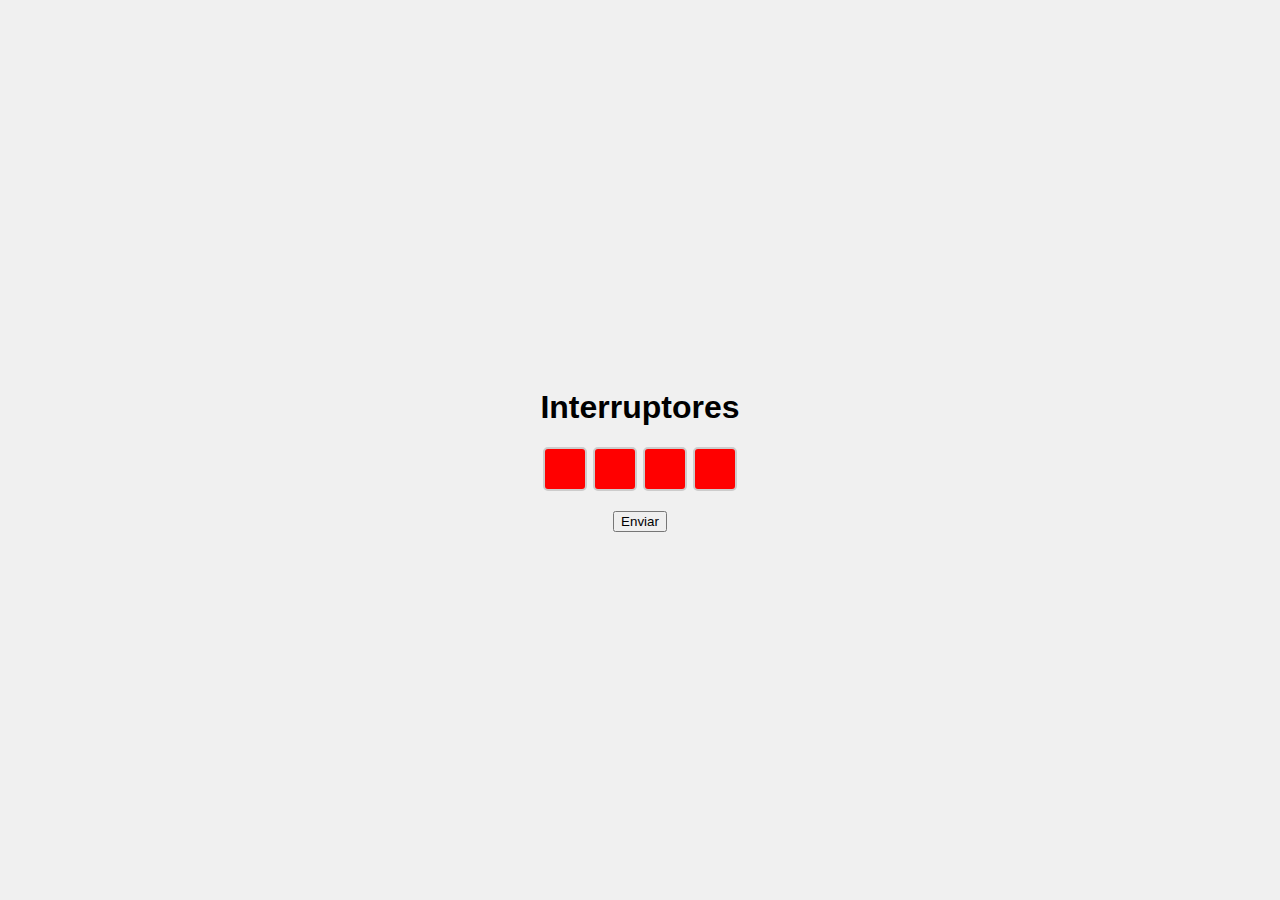
<file: page/control/panelFocos.html>
<!DOCTYPE html>
<html lang="es">
<head>
    <meta charset="UTF-8">
    <meta name="viewport" content="width=device-width, initial-scale=1.0">
    <title>Interruptores - IoT Web</title>
    <style>
        body {
            font-family: Arial, sans-serif;
            display: flex;
            justify-content: center;
            align-items: center;
            height: 100vh;
            margin: 0;
            background-color: #f0f0f0;
        }

        .container {
            text-align: center;
        }

        .switch-container {
            display: flex;
            justify-content: space-around;
            margin-bottom: 20px;
        }

        .switch {
            width: 40px;
            height: 40px;
            background-color: red;
            cursor: pointer;
            border: 2px solid #ccc;
            border-radius: 5px;
        }

        .switch.on {
            background-color: green;
        }

        form {
            margin-top: 20px;
        }
    </style>
</head>
<body>
    <div class="container">
        <h1>Interruptores</h1>
        <div class="switch-container">
            <div class="switch" id="switch1"></div>
            <div class="switch" id="switch2"></div>
            <div class="switch" id="switch3"></div>
            <div class="switch" id="switch4"></div>
        </div>
        <form id="switchForm">
            <input type="hidden" name="switch1" id="switch1_input" value="0">
            <input type="hidden" name="switch2" id="switch2_input" value="0">
            <input type="hidden" name="switch3" id="switch3_input" value="0">
            <input type="hidden" name="switch4" id="switch4_input" value="0">
            <button type="submit">Enviar</button>
        </form>
    </div>

    <script>
        document.addEventListener('DOMContentLoaded', (event) => {
            const switches = document.querySelectorAll('.switch');
            switches.forEach((sw, index) => {
                sw.addEventListener('click', () => {
                    sw.classList.toggle('on');
                    const input = document.getElementById(`switch${index + 1}_input`);
                    input.value = sw.classList.contains('on') ? '1' : '0';
                });
            });

            document.getElementById('switchForm').addEventListener('submit', (e) => {
                e.preventDefault();
                const formData = new FormData(e.target);
                const values = Object.fromEntries(formData.entries());
                console.log(values); // Puedes eliminar esto o reemplazarlo con una llamada a tu backend
                alert(`Estado de los interruptores:\n${JSON.stringify(values, null, 2)}`);
            });
        });
    </script>
</body>
</html>
</file>
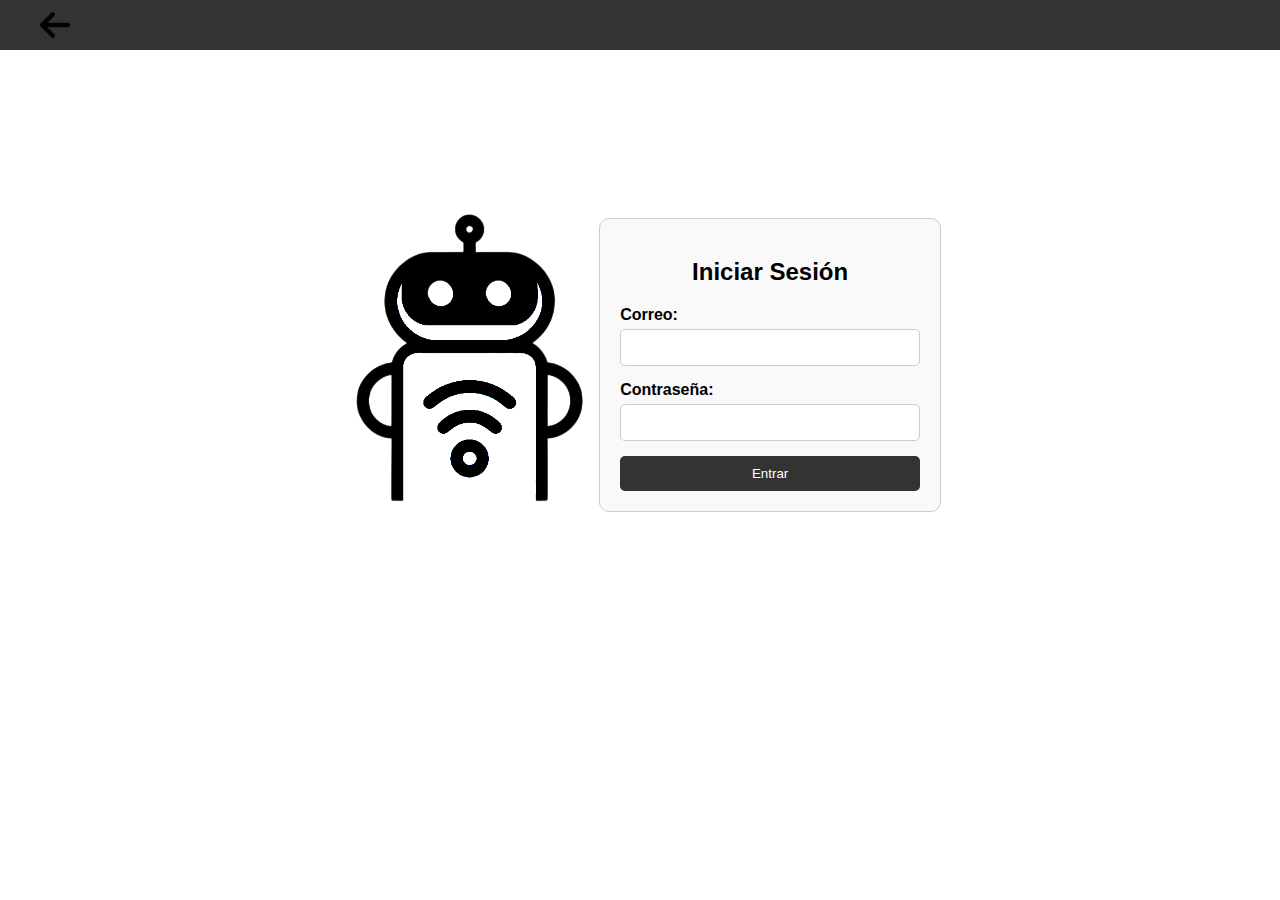
<file: page/login/iniciarSesion.html>
<!DOCTYPE html>
<html lang="es">
<head>
    <meta charset="UTF-8">
    <meta name="viewport" content="width=device-width, initial-scale=1.0">
    <title>Iniciar Sesión - IoT Web</title>
    <link rel="stylesheet" href="../../styles/iniciarSesion.css">
    
</head>
<body>
    <header>
        <nav class="navbar">
            <div class="navbar-logo">
                <a href="../../index.html">
                    <img src="../../assets/arrow.png" alt="IoT Web Logo">
                </a>
            </div>
           
        </nav>
    </header>
    <main class="login-main">
        <div class="navbar-links">
            <img src="../../assets/ivi.png" alt="IoT Web Logo">
        </div>
        <form class="login-form" action="../../connection/sesion.php" method="post">
            <h2>Iniciar Sesión</h2>
            <label for="email">Correo:</label>
            <input type="email" id="email" name="email" required>
            <label for="password">Contraseña:</label>
            <input type="password" id="password" name="password" required>
            <button type="submit">Entrar</button>
        </form>
    </main>
</body>
</html>
</file>
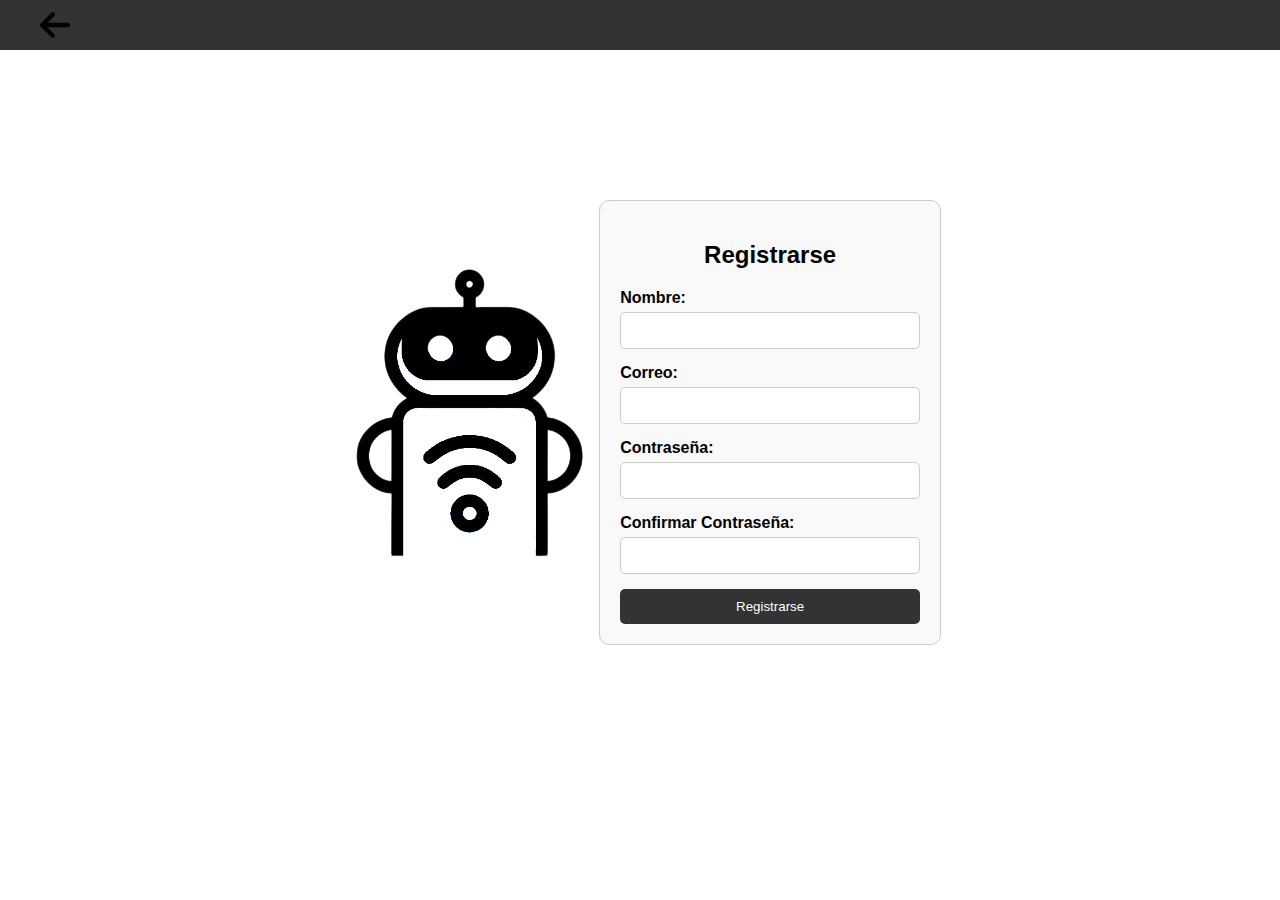
<file: page/login/registrarUsuario.html>
<!DOCTYPE html>
<html lang="es">
<head>
    <meta charset="UTF-8">
    <meta name="viewport" content="width=device-width, initial-scale=1.0">
    <title>Registrar Usuario - IoT Web</title>
    <link rel="stylesheet" href="../../styles/registrarUsuario.css">
</head>
<body>
    <header>
        <nav class="navbar">
            <div class="navbar-logo">
                <a href="../../index.html">
                    <img src="../../assets/arrow.png" alt="back">
                </a>
            </div>
        </nav>
    </header>
    <main class="register-main">
        <div class="logo-container">
            <img src="../../assets/ivi.png" alt="IoT Web Logo">
        </div>
        <form class="register-form" action="../../connection/registro.php" method="post">
            <h2>Registrarse</h2>
            <label for="name">Nombre:</label>
            <input type="text" id="name" name="name" required>
            <label for="email">Correo:</label>
            <input type="email" id="email" name="email" required>
            <label for="password">Contraseña:</label>
            <input type="password" id="password" name="password" required>
            <label for="confirm-password">Confirmar Contraseña:</label>
            <input type="password" id="confirm-password" name="confirm-password" required>
            <button type="submit">Registrarse</button>
        </form>
    </main>
</body>
</html>
</file>
<file: styles/iniciarSesion.css>
body {
    font-family: Arial, sans-serif;
    margin: 0;
    padding: 0;
    box-sizing: border-box;

    flex-direction: column;
    min-height: 100vh;
}

header {
    background-color: #333;
    color: #fff;
    padding: 10px 0;
}

.navbar {
    display: flex;
    justify-content: space-between;
    align-items: center;
    max-width: 1200px;
    margin: 0 auto;
    padding: 0 20px;
}

.navbar-logo a {
    display: flex;
    align-items: center;
    text-decoration: none;
}

.navbar-logo img {
    height: 30px; /* Ajusta el tamaño del logo según sea necesario */
}

.navbar-links {
    display: flex;
    align-items: center;
}

.navbar-links a {
    color: #fff;
    text-decoration: none;
    font-size: 1em;
    margin-left: 20px;
}

main.login-main {
    margin-top: 150px;
    display: flex;
    flex-grow: 1;
    justify-content: center;
    align-items: center;
}
.navbar-links {
    margin-bottom: 20px;
}
.navbar-links img {
    margin-top: 10px;
    height: 300px;
}
.login-form {
    display: flex;
    flex-direction: column;
    width: 300px;
    padding: 20px;
    border: 1px solid #ccc;
    border-radius: 10px;
    background-color: #f9f9f9;
}

.login-form h2 {
    text-align: center;
    margin-bottom: 20px;
}

.login-form label {
    margin-bottom: 5px;
    font-weight: bold;
}

.login-form input {
    margin-bottom: 15px;
    padding: 10px;
    border: 1px solid #ccc;
    border-radius: 5px;
}

.login-form button {
    padding: 10px;
    background-color: #333;
    color: #fff;
    border: none;
    border-radius: 5px;
    cursor: pointer;
}

.login-form button:hover {
    background-color: #555;
}

/* Estilos para dispositivos móviles */
@media (max-width: 768px) {
    body {
        justify-content: center;
        align-items: center;
    }

    .navbar {
        flex-direction: row;
        justify-content: space-between;
        align-items: center;
        padding: 0 20px;
    }
    
    .navbar-logo {
        margin-bottom: 20px; /* Espacio entre el logo y los botones */
    }

    .navbar-links {
        display: flex;
        flex-direction: column;
        align-items: center;
    }
    
    .navbar-links a {
        margin: 10px 0;
        background-color: #fff;
        color: #333;
        padding: 10px 20px;
        border-radius: 5px;
        text-decoration: none;
        font-size: 1em;
        border: 1px solid #333;
    }
    
    .navbar-links a:hover {
        background-color: #333;
        color: #fff;
    }
    .navbar-links img {
        height: 90px; /* Ajusta el tamaño del logo según sea necesario */
    }
    
    main.login-main {
        margin-top: 150px;
        display: flex;
        flex-direction: column;
        justify-content: center;
        align-items: center;
        width: 100%;
    }
    
    .login-form {
        width: 80%;
    }
}
</file>
<file: styles/registrarUsuario.css>
body {
    font-family: Arial, sans-serif;
    margin: 0;
    padding: 0;
    box-sizing: border-box;
    
    flex-direction: column;
    min-height: 100vh;
}

header {
    background-color: #333;
    color: #fff;
    padding: 10px 0;
}

.navbar {
    display: flex;
    justify-content: space-between;
    align-items: center;
    max-width: 1200px;
    margin: 0 auto;
    padding: 0 20px;
}

.navbar-logo a {
    display: flex;
    align-items: center;
    text-decoration: none;
}

.navbar-logo img {
    height: 30px; /* Ajusta el tamaño del logo según sea necesario */
}

.navbar-links {
    display: flex;
    align-items: center;
}

.navbar-links a {
    color: #fff;
    text-decoration: none;
    font-size: 1em;
    margin-left: 20px;
}

main.register-main {
    margin-top: 150px;
    display: flex;
    flex-grow: 1;
    justify-content: center;
    align-items: center;
}

.logo-container {
    margin-bottom: 20px;
}

.logo-container img {
    margin-top: 10px;
    height: 300px;
}

.register-form {
    
    display: flex;
    flex-direction: column;
    width: 300px;
    padding: 20px;
    border: 1px solid #ccc;
    border-radius: 10px;
    background-color: #f9f9f9;
}

.register-form h2 {
    text-align: center;
    margin-bottom: 20px;
}

.register-form label {
    margin-bottom: 5px;
    font-weight: bold;
}

.register-form input {
    margin-bottom: 15px;
    padding: 10px;
    border: 1px solid #ccc;
    border-radius: 5px;
}

.register-form button {
    padding: 10px;
    background-color: #333;
    color: #fff;
    border: none;
    border-radius: 5px;
    cursor: pointer;
}

.register-form button:hover {
    background-color: #555;
}

/* Estilos para dispositivos móviles */
@media (max-width: 768px) {
    body {
        justify-content: center;
        align-items: center;
    }

    .navbar {
        flex-direction: row;
        justify-content: space-between;
        align-items: center;
        padding: 0 20px;
    }
    
    .navbar-links {
        display: flex;
        flex-direction: column;
        align-items: center;
    }
    
    .navbar-links a {
        margin: 10px 0;
        background-color: #fff;
        color: #333;
        padding: 10px 20px;
        border-radius: 5px;
        text-decoration: none;
        font-size: 1em;
        border: 1px solid #333;
    }
    
    .navbar-links a:hover {
        background-color: #333;
        color: #fff;
    }
    
    .logo-container img {
        height: 90px; /* Ajusta el tamaño del logo según sea necesario */
    }
    
    main.register-main {
        margin-top: 150px;
        display: flex;
        flex-direction: column;
        justify-content: center;
        align-items: center;
        width: 100%;
    }
    
    .register-form {
        width: 80%;
    }
}
</file>
